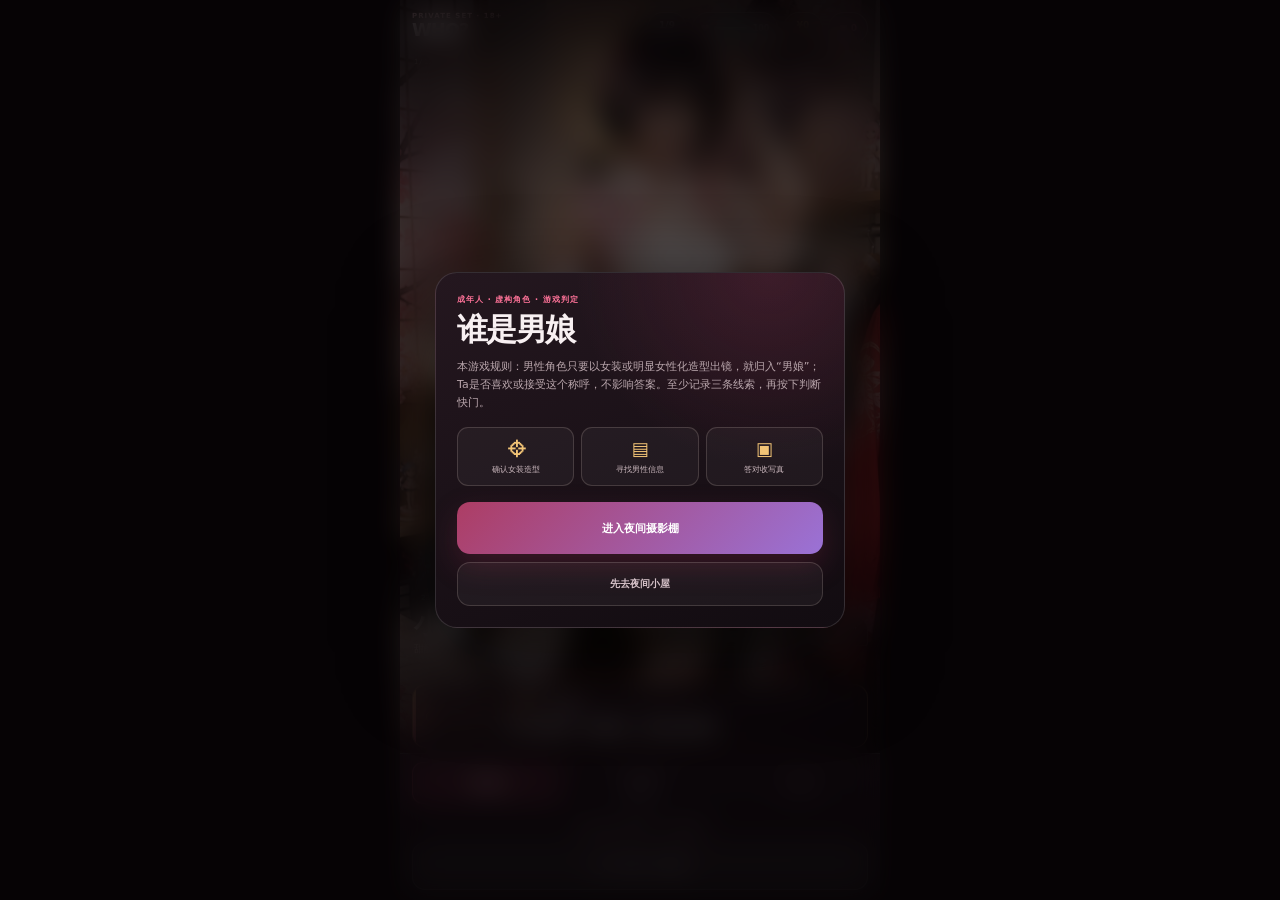
<file: index.html>
<!doctype html>
<html lang="zh-CN">
<head>
  <meta charset="utf-8">
  <meta name="viewport" content="width=device-width,initial-scale=1,viewport-fit=cover,user-scalable=no">
  <meta name="theme-color" content="#120d12">
  <meta name="color-scheme" content="dark">
  <title>谁是男娘</title>
  <!-- OFFLINE_STYLE -->
  <link rel="stylesheet" href="styles.css?v=13">
</head>
<body>
  <main id="app" class="game-shell" aria-label="谁是男娘手机试玩">
    <section class="viewfinder" aria-label="摄影棚取景器">
      <div id="portrait" class="portrait" aria-live="polite"></div>
      <div class="photo-vignette" aria-hidden="true"></div>
      <div class="focus-frame" aria-hidden="true"><i></i><i></i><i></i><i></i></div>
      <div class="exposure-scale" aria-hidden="true">1/125&nbsp;&nbsp;F2.0&nbsp;&nbsp;ISO 400</div>

      <header class="camera-hud">
        <div class="project-mark"><span>PRIVATE SET · 18+</span><b>WHO?</b></div>
        <div class="hud-stats">
          <span id="casePill" class="hud-pill">1/9</span>
          <div id="trustMeter" class="trust-meter" aria-label="信任度 100">
            <span>♥</span><i><em id="trustFill"></em></i><b id="trustValue">100</b>
          </div>
          <span id="coinPill" class="hud-pill coin-pill">¥0</span>
          <button id="albumButton" class="hud-pill album-pill" type="button" aria-label="打开授权写真收藏">▣ 0</button>
        </div>
      </header>

      <div id="hotspotLayer" class="hotspot-layer" aria-label="现场观察点"></div>

      <div class="visitor-caption">
        <span id="visitorAge" class="adult-chip">24+ · ADULT</span>
        <h1 id="visitorName">小澈</h1>
        <p id="visitorRole">甜酷舞见</p>
      </div>

      <div id="speechBubble" class="speech-bubble">今天想拍两种状态。</div>

      <div class="evidence-rail" aria-live="polite">
        <span id="actionCount" class="film-progress">○ ○ ○ ○</span>
        <div class="clue-heading">
          <span class="clue-label">关键信息</span>
          <span id="clueQuality" class="clue-quality">未记录</span>
        </div>
        <span id="latestClue" class="latest-clue">点击人物热点，或到资料、对话里记录线索</span>
        <div id="clueChips" class="clue-chips" aria-label="已记录线索"></div>
      </div>
    </section>

    <section id="controlDeck" class="control-deck" aria-label="摄影调查工具">
      <nav class="tool-tabs" aria-label="调查方式">
        <button class="tab-button active" type="button" data-tab="observe"><span>⌖</span>现场</button>
        <button class="tab-button" type="button" data-tab="records"><span>▤</span>资料</button>
        <button class="tab-button" type="button" data-tab="talk"><span>◌</span>对话</button>
      </nav>

      <div id="drawerBody" class="drawer-body">
        <div class="drawer-handle" aria-hidden="true"></div>
        <div id="drawerBrief" class="drawer-brief">
          <span>本次约拍</span><b id="bookingTitle">复古甜酷 · 双造型</b>
          <p id="bookingCopy"></p>
        </div>
        <div id="observeHint" class="observe-hint">点击取景器中的对焦框，记录现场细节</div>
        <div id="actionList" class="action-list" aria-live="polite"></div>
      </div>

      <button id="decisionTrigger" class="decision-trigger" type="button" disabled>
        <span>◎</span><b>再记录 3 条线索</b>
      </button>

      <div id="decisionPanel" class="decision-panel" aria-hidden="true">
        <div><span>最终判断</span><b>Ta 是男娘吗？</b></div>
        <div class="decision-buttons">
          <button id="decideYes" class="decision-button yes" type="button">肯定是男娘</button>
          <button id="decideNo" class="decision-button no" type="button">一看就不是男娘</button>
        </div>
        <button id="cancelDecision" class="cancel-decision" type="button">继续调查</button>
      </div>
    </section>

    <div id="introOverlay" class="overlay visible" role="dialog" aria-modal="true" aria-labelledby="introTitle">
      <div class="modal intro-modal">
        <span class="modal-kicker">成年人 · 虚构角色 · 游戏判定</span>
        <h2 id="introTitle">谁是男娘</h2>
        <p>本游戏规则：男性角色只要以女装或明显女性化造型出镜，就归入“男娘”；Ta是否喜欢或接受这个称呼，不影响答案。至少记录三条线索，再按下判断快门。</p>
        <div class="rules-grid">
          <div><b>⌖</b><span>确认女装造型</span></div>
          <div><b>▤</b><span>寻找男性信息</span></div>
          <div><b>▣</b><span>答对收写真</span></div>
        </div>
        <button id="startGame" class="primary-button" type="button">进入夜间摄影棚</button>
        <button id="introLounge" class="secondary-button" type="button">先去夜间小屋</button>
      </div>
    </div>

    <div id="resultOverlay" class="overlay" role="dialog" aria-modal="true" aria-labelledby="resultTitle">
      <div class="modal result-modal">
        <div id="resultStamp" class="result-stamp">核验正确</div>
        <h2 id="resultTitle">小澈属于男娘范畴</h2>
        <p id="resultCopy"></p>
        <div id="photoReward" class="photo-reward" aria-live="polite">
          <div class="reward-polaroid">
            <img id="rewardPhoto" alt="本轮解锁的成年虚构角色授权写真">
            <span id="rewardPhotoName">授权收藏</span>
          </div>
          <div><b id="photoRewardTitle">获得一张授权写真</b><p id="photoRewardCopy">仅收录本人允许保存的企划成片。</p></div>
        </div>
        <button id="resultAlbumButton" class="result-album-entry" type="button" aria-label="打开角色相册">
          <span class="result-album-icon" aria-hidden="true">▣</span>
          <span><b>角色相册</b><small id="resultAlbumProgress">已收集 0 / 9 · 点击浏览</small></span>
          <i aria-hidden="true">›</i>
        </button>
        <details class="evidence-details">
          <summary>查看证据链</summary>
          <div id="evidenceReview" class="evidence-review"></div>
        </details>
        <div class="reward-row">
          <div><span>本单报酬</span><b id="caseReward">+¥0</b></div>
          <div><span>专业评价</span><b id="caseGrade">A</b></div>
        </div>
        <button id="nextCase" class="primary-button" type="button">下一位来访者</button>
      </div>
    </div>

    <div id="summaryOverlay" class="overlay" role="dialog" aria-modal="true" aria-labelledby="summaryTitle">
      <div class="modal summary-modal">
        <span class="modal-kicker">收工结算</span>
        <h2 id="summaryTitle">夜间企划，完成。</h2>
        <div class="final-score"><b id="finalScore">0</b><span>专业分</span></div>
        <div class="summary-grid">
          <div><span>判断正确</span><b id="correctCount">0 / 9</b></div>
          <div><span>平均信任</span><b id="averageTrust">0</b></div>
          <div><span>本轮收入</span><b id="finalCoins">+¥0</b></div>
        </div>
        <p id="summaryCopy" class="summary-copy"></p>
        <button id="openLounge" class="primary-button" type="button">去夜间小屋</button>
        <button id="restartGame" class="secondary-button" type="button">再拍一轮</button>
      </div>
    </div>

    <div id="albumOverlay" class="overlay album-overlay" role="dialog" aria-modal="true" aria-labelledby="albumTitle">
      <div class="modal album-modal">
        <section id="albumIndexView" class="album-index-view">
          <button id="closeAlbum" class="album-return-button" type="button">← 返回游戏</button>
          <div class="album-heading">
            <span class="modal-kicker">本机收藏 · 角色图鉴</span>
            <span id="albumCount" class="album-count">0 / 9</span>
          </div>
          <h2 id="albumTitle">角色相册</h2>
          <p>判断正确即可收录角色；点击已解锁照片进入大图浏览。</p>
          <div id="albumGrid" class="album-grid"></div>
        </section>

        <section id="albumDetailView" class="album-detail-view" hidden>
          <div class="album-detail-topbar">
            <button id="backToAlbum" class="album-return-button" type="button">← 返回相册</button>
            <span id="albumDetailCounter">1 / 1</span>
          </div>
          <button id="albumPhotoStage" class="album-photo-stage" type="button" aria-label="切换完整照片与特写">
            <img id="albumDetailPhoto" alt="角色收藏大图" draggable="false">
            <span id="albumZoomHint">轻触查看特写</span>
          </button>
          <div class="album-detail-meta">
            <span id="albumDetailRole">角色资料</span>
            <h2 id="albumDetailName">角色名</h2>
            <p id="albumDetailCaption">已收入角色相册</p>
          </div>
          <div class="album-detail-nav" aria-label="切换收藏角色">
            <button id="albumPrev" type="button">‹ 上一张</button>
            <button id="albumNext" type="button">下一张 ›</button>
          </div>
        </section>
      </div>
    </div>

    <div id="loungeOverlay" class="overlay lounge-overlay" role="dialog" aria-modal="true" aria-labelledby="loungeTitle">
      <div class="modal lounge-modal">
        <section id="loungeIndexView" class="lounge-index-view">
          <div class="lounge-topbar">
            <button id="closeLounge" class="album-return-button" type="button">← 返回结算</button>
            <span id="loungeWallet" class="lounge-wallet">钱包 ¥0</span>
          </div>
          <div class="lounge-heading">
            <span class="modal-kicker">局外养成 · 好感收藏</span>
            <span id="loungeUnlockCount" class="album-count">0 / 9</span>
          </div>
          <h2 id="loungeTitle">夜间小屋</h2>
          <p>把摄影报酬换成礼物，提升已收录角色的好感；五颗心可解锁专属双人合影。</p>
          <div id="loungeGrid" class="lounge-grid"></div>
        </section>

        <section id="loungeRoomView" class="lounge-room-view" hidden>
          <div class="lounge-topbar">
            <button id="backToLounge" class="album-return-button" type="button">← 返回小屋</button>
            <span id="roomWallet" class="lounge-wallet">钱包 ¥0</span>
          </div>
          <div class="room-hero">
            <img id="roomPhoto" alt="成年虚构角色写真" draggable="false">
            <div class="room-hero-copy">
              <span id="roomRole">角色资料</span>
              <h2 id="roomName">角色名</h2>
              <b id="roomHearts" aria-label="好感一颗心">♥♡♡♡♡</b>
            </div>
          </div>
          <div class="affinity-track" aria-label="好感进度"><i><em id="affinityFill"></em></i><span id="affinityValue">0 / 20</span></div>
          <p id="roomLine" class="room-line">“拍摄结束后，坐一会儿吧。”</p>
          <button id="chatWithCharacter" class="room-chat-button" type="button">聊聊天</button>
          <div class="room-section-heading"><b>挑一份礼物</b><span>好感将保存在本机</span></div>
          <div id="giftGrid" class="gift-grid"></div>
          <div id="duetCard" class="duet-card locked">
            <div class="duet-photo">
              <img id="duetCharacterPhoto" alt="角色合影半身像" draggable="false">
              <span class="player-silhouette" aria-label="玩家剪影"><i></i><b>YOU</b></span>
              <strong>♡</strong>
            </div>
            <div><b id="duetTitle">双人合影尚未解锁</b><p id="duetCopy">达到五颗心后，解锁 Ta 与玩家的专属合影。</p></div>
          </div>
        </section>
      </div>
    </div>

    <div id="successFx" class="success-fx" aria-hidden="true">
      <div class="success-halo"></div>
      <div class="success-ring">♡</div>
      <span class="success-particle s1">✦</span>
      <span class="success-particle s2">♡</span>
      <span class="success-particle s3">✦</span>
      <span class="success-particle s4">❀</span>
      <span class="success-particle s5">♡</span>
      <span class="success-particle s6">✦</span>
      <b class="success-shot">♡ NICE SHOT ♡</b>
    </div>

    <div id="slapMark" class="slap-mark" aria-hidden="true">
      <svg class="handprint" viewBox="0 0 620 720" role="presentation"><g fill="currentColor">
        <ellipse cx="324" cy="474" rx="150" ry="177" transform="rotate(-10 324 474)"/>
        <rect x="150" y="185" width="72" height="300" rx="36" transform="rotate(-28 186 335)"/>
        <rect x="231" y="77" width="74" height="334" rx="37" transform="rotate(-13 268 244)"/>
        <rect x="324" y="42" width="78" height="354" rx="39" transform="rotate(2 363 219)"/>
        <rect x="415" y="82" width="74" height="326" rx="37" transform="rotate(15 452 245)"/>
        <rect x="492" y="171" width="70" height="278" rx="35" transform="rotate(30 527 310)"/>
        <rect x="272" y="575" width="150" height="144" rx="56" transform="rotate(-9 347 647)"/>
      </g></svg>
      <b class="slap-sfx">啪！</b>
    </div>

    <div id="toast" class="toast" role="status" aria-live="polite"></div>
  </main>
  <!-- OFFLINE_SCRIPT -->
  <script src="game.js?v=22" defer></script>
</body>
</html>
</file>
<file: styles.css>
:root {
  color-scheme: dark;
  --ink: #f8f0f2;
  --muted: #baa9ae;
  --glass: rgba(20, 13, 19, 0.82);
  --glass-strong: rgba(16, 10, 15, 0.94);
  --line: rgba(255, 234, 224, 0.16);
  --rose: #ff7399;
  --wine: #9e3659;
  --gold: #f2c476;
  --mint: #68d1ad;
  --coral: #ff6f82;
  --shadow: 0 18px 52px rgba(0, 0, 0, 0.42);
  font-family: "PingFang SC", "Microsoft YaHei", "Noto Sans CJK SC", system-ui, sans-serif;
}

* { box-sizing: border-box; }

html,
body {
  width: 100%;
  height: 100%;
  margin: 0;
  overflow: hidden;
  background: #090608;
  color: var(--ink);
}

body { display: flex; justify-content: center; }

button {
  min-height: 44px;
  border: 0;
  color: inherit;
  font: inherit;
  touch-action: manipulation;
  -webkit-tap-highlight-color: transparent;
}

button:focus-visible { outline: 2px solid var(--gold); outline-offset: 2px; }

.game-shell {
  position: relative;
  width: min(100%, 480px);
  height: 100dvh;
  overflow: hidden;
  background: #100b0f;
  isolation: isolate;
}

.viewfinder,
.portrait,
.portrait img,
.photo-vignette,
.hotspot-layer {
  position: absolute;
  inset: 0;
}

.viewfinder { overflow: hidden; background: #151015; }

.portrait img {
  width: 100%;
  height: 100%;
  object-fit: cover;
  object-position: center 36%;
  filter: saturate(0.94) contrast(1.03);
  opacity: 0;
  pointer-events: none;
  transition: opacity .24s ease;
}

.portrait img.active {
  z-index: 1;
  opacity: 1;
  animation: portraitBreath 6s ease-in-out infinite;
}

@keyframes portraitBreath {
  0%, 100% { transform: scale(1.005); }
  50% { transform: scale(1.018); }
}

.photo-vignette {
  z-index: 2;
  pointer-events: none;
  background:
    linear-gradient(180deg, rgba(5,2,5,0.72) 0%, transparent 20%, transparent 58%, rgba(7,3,6,0.88) 88%),
    radial-gradient(ellipse at center, transparent 40%, rgba(3,1,3,0.48) 100%);
}

.camera-hud {
  position: absolute;
  top: 0;
  right: 0;
  left: 0;
  z-index: 8;
  display: flex;
  align-items: flex-start;
  justify-content: space-between;
  gap: 8px;
  padding: max(12px, env(safe-area-inset-top)) 12px 10px;
}

.project-mark { display: grid; gap: 1px; text-shadow: 0 2px 9px #000; }
.project-mark span { color: #f5c3ce; font-size: 7px; font-weight: 800; letter-spacing: .15em; }
.project-mark b { font-size: 18px; line-height: 1; letter-spacing: -.06em; }

.hud-stats { display: flex; align-items: center; gap: 5px; }
.hud-pill,
.trust-meter {
  min-width: 40px;
  min-height: 32px;
  padding: 7px 8px;
  border: 1px solid var(--line);
  border-radius: 999px;
  background: rgba(20, 13, 19, .62);
  color: #f9eef1;
  box-shadow: 0 5px 20px rgba(0,0,0,.24);
  backdrop-filter: blur(12px);
  font-size: 9px;
  font-weight: 850;
  text-align: center;
}

.coin-pill { color: var(--gold); }
.album-pill { color: #ff9bb7; cursor: pointer; }

.trust-meter {
  display: grid;
  min-width: 86px;
  grid-template-columns: auto 34px auto;
  align-items: center;
  gap: 4px;
  padding-inline: 7px;
}

.trust-meter > span { color: var(--rose); font-size: 10px; }
.trust-meter > i { height: 3px; overflow: hidden; border-radius: 999px; background: rgba(255,255,255,.18); }
.trust-meter em { display: block; width: 100%; height: 100%; border-radius: inherit; background: var(--mint); transition: width .22s ease; }
.trust-meter b { font-size: 8px; }

.focus-frame { position: absolute; z-index: 4; inset: 16% 8% 27%; pointer-events: none; opacity: .58; }
.focus-frame i { position: absolute; width: 23px; height: 23px; border-color: rgba(255,255,255,.68); }
.focus-frame i:nth-child(1) { top: 0; left: 0; border-top: 1px solid; border-left: 1px solid; }
.focus-frame i:nth-child(2) { top: 0; right: 0; border-top: 1px solid; border-right: 1px solid; }
.focus-frame i:nth-child(3) { bottom: 0; left: 0; border-bottom: 1px solid; border-left: 1px solid; }
.focus-frame i:nth-child(4) { right: 0; bottom: 0; border-right: 1px solid; border-bottom: 1px solid; }

.exposure-scale {
  position: absolute;
  top: max(58px, calc(env(safe-area-inset-top) + 50px));
  left: 14px;
  z-index: 7;
  color: rgba(255,255,255,.66);
  font-family: ui-monospace, SFMono-Regular, Menlo, monospace;
  font-size: 7px;
  letter-spacing: .09em;
  text-shadow: 0 1px 5px #000;
}

.hotspot-layer { z-index: 7; pointer-events: none; }
.focus-hotspot {
  position: absolute;
  width: 52px;
  min-height: 52px;
  padding: 0;
  pointer-events: auto;
  background: transparent;
  color: #fff;
  cursor: pointer;
  transform: translate(-50%, -50%);
}

.focus-hotspot::before,
.focus-hotspot::after {
  content: "";
  position: absolute;
  inset: 7px;
  border: 1px solid rgba(255,255,255,.88);
  border-radius: 4px;
  box-shadow: 0 0 0 1px rgba(10,5,8,.24), 0 0 18px rgba(255,107,146,.3);
  animation: focusPulse 1.8s ease-in-out infinite;
}
.focus-hotspot::after { inset: 20px; border-radius: 50%; background: rgba(255,255,255,.74); }
.focus-hotspot span {
  position: absolute;
  top: 48px;
  left: 50%;
  padding: 3px 7px;
  white-space: nowrap;
  border-radius: 999px;
  background: rgba(13,7,11,.74);
  font-size: 8px;
  font-weight: 800;
  text-shadow: 0 1px 5px #000;
  transform: translateX(-50%);
}
.focus-hotspot.used { opacity: .28; pointer-events: none; }
.focus-hotspot.used::after { background: var(--mint); }

@keyframes focusPulse { 0%,100% { transform: scale(.9); opacity: .64; } 50% { transform: scale(1); opacity: 1; } }

.visitor-caption {
  position: absolute;
  left: 14px;
  bottom: 244px;
  z-index: 8;
  display: grid;
  max-width: 48%;
  gap: 1px;
  text-shadow: 0 2px 12px #000;
  transition: bottom .24s ease;
}
.adult-chip { width: max-content; padding: 3px 7px; border-radius: 999px; background: rgba(18,11,16,.6); color: #a9efd6; font-size: 7px; font-weight: 850; }
.visitor-caption h1 { margin: 4px 0 0; font-size: 28px; line-height: 1; letter-spacing: -.08em; }
.visitor-caption p { margin: 3px 0 0; color: #e5d4d9; font-size: 10px; }

.speech-bubble {
  position: absolute;
  right: 12px;
  bottom: 254px;
  z-index: 8;
  max-width: 48%;
  padding: 7px 10px;
  overflow: hidden;
  border: 1px solid var(--line);
  border-radius: 12px 12px 3px 12px;
  background: rgba(18,11,16,.66);
  color: #f7e8ec;
  font-size: 9px;
  line-height: 1.4;
  text-overflow: ellipsis;
  white-space: nowrap;
  backdrop-filter: blur(10px);
  transition: bottom .24s ease;
}

.evidence-rail {
  position: absolute;
  right: 12px;
  bottom: 152px;
  left: 12px;
  z-index: 9;
  display: grid;
  min-height: 64px;
  grid-template-columns: auto minmax(0, 1fr);
  grid-template-rows: auto auto;
  align-items: center;
  column-gap: 12px;
  row-gap: 3px;
  padding: 9px 12px 10px;
  overflow: hidden;
  border: 1px solid rgba(242,196,118,.48);
  border-radius: 14px;
  background: linear-gradient(135deg, rgba(43,27,34,.96), rgba(17,11,17,.95));
  box-shadow: 0 8px 28px rgba(0,0,0,.44), inset 0 1px 0 rgba(255,255,255,.08);
  backdrop-filter: blur(12px);
  transition: bottom .24s ease;
}
.evidence-rail::before { content: ""; position: absolute; top: 0; bottom: 0; left: 0; width: 3px; background: linear-gradient(180deg, var(--gold), var(--rose)); }
.film-progress { grid-row: 1 / 3; color: var(--gold); font-size: 13px; font-weight: 900; letter-spacing: .12em; text-shadow: 0 0 14px rgba(242,196,118,.34); }
.clue-heading { display: flex; min-width: 0; align-items: center; gap: 7px; }
.clue-label { color: var(--gold); font-size: 8px; font-weight: 950; letter-spacing: .1em; }
.clue-quality { padding: 3px 7px; border-radius: 999px; background: rgba(255,255,255,.1); color: #e5d7db; font-size: 7px; font-weight: 850; }
.clue-quality[data-quality="strong"] { background: rgba(104,209,173,.16); color: #8cedc9; }
.clue-quality[data-quality="weak"] { background: rgba(242,196,118,.15); color: #ffd894; }
.clue-quality[data-quality="boundary"] { background: rgba(255,111,130,.17); color: #ff9bab; }
.latest-clue { display: -webkit-box; overflow: hidden; color: #fff8fa; font-size: 10.5px; font-weight: 750; line-height: 1.35; text-shadow: 0 1px 8px rgba(0,0,0,.58); -webkit-box-orient: vertical; -webkit-line-clamp: 3; }
.latest-clue.fresh { animation: clueReveal .5s ease-out; }
.clue-chips { display: none; }

@keyframes clueReveal { 0% { color: var(--gold); transform: translateX(5px); opacity: .35; } 100% { color: #fff8fa; transform: translateX(0); opacity: 1; } }

.control-deck {
  position: absolute;
  right: 0;
  bottom: 0;
  left: 0;
  z-index: 20;
  padding: 8px 12px max(10px, env(safe-area-inset-bottom));
  border-top: 1px solid rgba(255,255,255,.12);
  background: linear-gradient(180deg, rgba(26,16,24,.9), rgba(12,8,11,.98));
  box-shadow: 0 -18px 44px rgba(0,0,0,.35);
  backdrop-filter: blur(18px);
  transition: padding .22s ease;
}

.tool-tabs { display: grid; grid-template-columns: repeat(3, 1fr); gap: 6px; }
.tab-button {
  min-height: 42px;
  border: 1px solid transparent;
  border-radius: 11px;
  background: transparent;
  color: #a9959c;
  font-size: 9px;
  font-weight: 800;
}
.tab-button span { display: inline-block; margin-right: 4px; font-size: 13px; vertical-align: -1px; }
.tab-button.active { border-color: rgba(255,115,153,.36); background: rgba(158,54,89,.22); color: #ffd5df; }

.drawer-body { max-height: 34px; overflow: hidden; transition: max-height .24s ease; }
.drawer-handle { width: 32px; height: 3px; margin: 5px auto 6px; border-radius: 99px; background: rgba(255,255,255,.2); }
.drawer-brief,
.action-list { display: none; }
.observe-hint { padding: 4px 0 2px; color: #ad999f; font-size: 8px; text-align: center; }

.control-deck.expanded .drawer-body { max-height: min(31dvh, 250px); overflow-y: auto; }
.control-deck.expanded .drawer-brief,
.control-deck.expanded .action-list { display: grid; }
.control-deck.expanded .observe-hint { display: none; }
.drawer-brief { grid-template-columns: auto 1fr; gap: 4px 8px; padding: 7px 4px 8px; border-bottom: 1px solid var(--line); }
.drawer-brief span { color: var(--rose); font-size: 7px; font-weight: 900; }
.drawer-brief b { font-size: 10px; }
.drawer-brief p { display: none; }

.action-list { gap: 6px; padding: 8px 0 4px; }
.action-button {
  position: relative;
  display: grid;
  min-height: 48px;
  grid-template-columns: 1fr auto;
  align-items: center;
  gap: 8px;
  padding: 8px 11px;
  border: 1px solid var(--line);
  border-radius: 11px;
  background: rgba(255,255,255,.055);
  color: #f7edf0;
  font-size: 10px;
  font-weight: 800;
  text-align: left;
}
.action-button span { color: #a9959c; font-size: 8px; font-weight: 500; text-align: right; }
.action-button.used { border-color: rgba(104,209,173,.32); color: #7ee0bd; opacity: .48; }
.action-button.used::after { content: "✓"; position: absolute; top: 4px; right: 5px; color: var(--mint); font-size: 8px; }
.action-button:disabled { cursor: default; }

.decision-trigger {
  display: flex;
  width: 100%;
  min-height: 48px;
  align-items: center;
  justify-content: center;
  gap: 8px;
  margin-top: 7px;
  border: 1px solid rgba(255,255,255,.11);
  border-radius: 13px;
  background: rgba(255,255,255,.055);
  color: #806f75;
}
.decision-trigger span { font-size: 17px; }
.decision-trigger b { font-size: 10px; }
.decision-trigger.ready { border-color: rgba(242,196,118,.5); background: linear-gradient(135deg, #9f3659, #a377d9); color: white; box-shadow: 0 8px 25px rgba(158,54,89,.34); }

.decision-panel {
  position: absolute;
  right: 0;
  bottom: 0;
  left: 0;
  z-index: 5;
  display: none;
  padding: 14px 12px max(11px, env(safe-area-inset-bottom));
  background: var(--glass-strong);
  box-shadow: 0 -18px 44px rgba(0,0,0,.46);
}
.decision-panel.visible { display: block; }
.decision-panel > div:first-child { display: flex; align-items: center; justify-content: space-between; gap: 8px; margin-bottom: 9px; }
.decision-panel > div:first-child span { color: var(--gold); font-size: 8px; }
.decision-panel > div:first-child b { font-size: 11px; }
.decision-buttons { display: grid; grid-template-columns: 1fr 1fr; gap: 8px; }
.decision-button { min-height: 52px; border-radius: 12px; font-size: 11px; font-weight: 900; }
.decision-button.yes { background: #2a5d51; color: #a7f0d5; }
.decision-button.no { background: #672f40; color: #ffc1ce; }
.cancel-decision { width: 100%; min-height: 34px; margin-top: 5px; background: transparent; color: #9c888f; font-size: 8px; }

.game-shell.drawer-open .visitor-caption { bottom: min(52dvh, 420px); }
.game-shell.drawer-open .speech-bubble { bottom: min(52dvh, 430px); }
.game-shell.drawer-open .evidence-rail { bottom: min(39dvh, 325px); }

.overlay {
  position: fixed;
  z-index: 50;
  display: none;
  align-items: center;
  justify-content: center;
  padding: 16px;
  inset: 0;
  background: rgba(6,3,5,.68);
  backdrop-filter: blur(14px);
}
.overlay.visible { display: flex; }

.modal {
  width: min(100%, 410px);
  max-height: calc(100dvh - 32px);
  padding: 21px;
  overflow-y: auto;
  border: 1px solid rgba(255,255,255,.13);
  border-radius: 22px;
  background:
    radial-gradient(circle at 82% 0, rgba(158,54,89,.23), transparent 40%),
    linear-gradient(160deg, #24171f, #120c11);
  box-shadow: 0 30px 90px rgba(0,0,0,.62);
}
.modal h2,
.modal p { margin: 0; }
.modal h2 { margin-top: 7px; font-size: clamp(24px, 7vw, 31px); line-height: 1.12; letter-spacing: -.05em; }
.modal > p { margin-top: 11px; color: #baa7ad; font-size: 11px; line-height: 1.65; }
.modal-kicker { display: block; color: var(--rose); font-size: 8px; font-weight: 900; letter-spacing: .12em; }

.rules-grid { display: grid; grid-template-columns: repeat(3, 1fr); gap: 7px; margin-top: 15px; }
.rules-grid div { display: grid; place-items: center; gap: 5px; padding: 10px 5px; border: 1px solid var(--line); border-radius: 11px; background: rgba(255,255,255,.04); }
.rules-grid b { color: var(--gold); font-size: 18px; }
.rules-grid span { color: #cbb8be; font-size: 8px; }

.primary-button { width: 100%; min-height: 52px; margin-top: 16px; border-radius: 13px; background: linear-gradient(135deg, #ad3d64, #9a72d6); color: white; box-shadow: 0 12px 29px rgba(133,41,73,.3); font-size: 11px; font-weight: 900; }
.secondary-button { width: 100%; min-height: 44px; margin-top: 8px; border: 1px solid var(--line); border-radius: 13px; background: rgba(255,255,255,.045); color: #d6c2c9; font-size: 10px; font-weight: 850; }
.result-stamp { display: inline-flex; padding: 4px 8px; border: 1px solid rgba(104,209,173,.45); border-radius: 7px; color: #7de0bd; font-size: 8px; font-weight: 900; letter-spacing: .08em; transform: rotate(-2deg); }
.result-stamp.wrong { border-color: rgba(255,111,130,.5); color: #ff8ca0; }

#resultOverlay.result-correct { background: radial-gradient(circle at 50% 28%, rgba(255,98,157,.22), transparent 43%), rgba(6,3,5,.68); }
#resultOverlay.result-correct .result-modal { border-color: rgba(255,164,201,.32); box-shadow: 0 28px 90px rgba(157,46,100,.34), 0 0 54px rgba(190,121,255,.14); }
#resultOverlay.result-correct .photo-reward { border-color: rgba(255,145,187,.42); background: linear-gradient(135deg, rgba(255,112,163,.1), rgba(169,116,226,.1)); box-shadow: inset 0 0 28px rgba(255,121,176,.08); }
#resultOverlay.result-correct .reward-polaroid { animation: polaroidReveal .9s cubic-bezier(.16,.84,.28,1.1); }
#resultOverlay.result-wrong .result-modal { border-color: rgba(255,86,110,.28); box-shadow: 0 28px 90px rgba(90,8,27,.46); }

@keyframes polaroidReveal { 0% { opacity: 0; transform: rotate(-8deg) scale(.74) translateY(18px); } 58% { opacity: 1; transform: rotate(1deg) scale(1.04) translateY(-2px); } 100% { transform: rotate(-2deg) scale(1) translateY(0); } }

.photo-reward { display: grid; grid-template-columns: 100px 1fr; align-items: center; gap: 12px; margin-top: 13px; padding: 10px; border: 1px solid rgba(255,115,153,.23); border-radius: 14px; background: rgba(255,255,255,.045); }
.photo-reward.hidden { display: none; }
.reward-polaroid { padding: 5px 5px 7px; border-radius: 8px; background: #f8f1ed; box-shadow: 0 10px 25px rgba(0,0,0,.32); transform: rotate(-2deg); }
.reward-polaroid img { display: block; width: 100%; aspect-ratio: 3/4; border-radius: 4px; object-fit: cover; object-position: center 25%; }
.reward-polaroid span { display: block; padding-top: 5px; color: #7d364d; font-size: 7px; font-weight: 900; text-align: center; }
.photo-reward > div:last-child b { color: #ffabc0; font-size: 11px; }
.photo-reward > div:last-child p { margin: 5px 0 0; color: #aa969d; font-size: 8px; line-height: 1.5; }

.result-album-entry { display: grid; width: 100%; grid-template-columns: 38px 1fr auto; align-items: center; gap: 10px; margin-top: 12px; padding: 9px 12px; border: 1px solid rgba(255,145,187,.36); border-radius: 13px; background: linear-gradient(100deg, rgba(164,52,94,.2), rgba(142,94,200,.13)); color: #fff; text-align: left; box-shadow: inset 0 0 22px rgba(255,121,176,.05); cursor: pointer; }
.result-album-entry:active { transform: scale(.985); }
.result-album-icon { display: grid; width: 36px; aspect-ratio: 1; place-items: center; border: 1px solid rgba(255,196,217,.36); border-radius: 10px; background: rgba(255,255,255,.06); color: #ffabc8; font-size: 18px; }
.result-album-entry > span:nth-child(2) { display: grid; gap: 2px; }
.result-album-entry b { font-size: 11px; }
.result-album-entry small { color: #bda8b0; font-size: 8px; }
.result-album-entry i { color: var(--rose); font-size: 24px; font-style: normal; }

.evidence-details { margin-top: 12px; border: 1px solid var(--line); border-radius: 11px; background: rgba(255,255,255,.03); }
.evidence-details summary { padding: 10px 11px; color: var(--gold); cursor: pointer; font-size: 9px; font-weight: 800; }
.evidence-review { display: grid; gap: 6px; padding: 0 9px 9px; }
.evidence-row { display: grid; grid-template-columns: 55px 1fr; gap: 8px; padding: 8px; border-radius: 8px; background: rgba(255,255,255,.045); color: #bba8ae; font-size: 8px; line-height: 1.45; }
.evidence-row b { color: var(--gold); }

.reward-row { display: grid; grid-template-columns: 1fr 1fr; gap: 7px; margin-top: 12px; }
.reward-row div,
.summary-grid div { padding: 10px; border: 1px solid var(--line); border-radius: 11px; background: rgba(255,255,255,.04); text-align: center; }
.reward-row span,
.summary-grid span { display: block; color: #9f8d93; font-size: 7px; }
.reward-row b,
.summary-grid b { display: block; margin-top: 4px; color: var(--gold); font-size: 15px; }
.final-score { display: flex; align-items: baseline; justify-content: center; gap: 7px; margin: 15px 0 11px; }
.final-score b { color: var(--gold); font-size: 48px; line-height: 1; }
.final-score span { color: #9f8d93; font-size: 9px; }
.summary-grid { display: grid; grid-template-columns: repeat(3,1fr); gap: 6px; }
.summary-grid b { font-size: 12px; }
.summary-copy { margin-top: 12px !important; text-align: center; }

.album-overlay { z-index: 60; }
.album-modal { position: relative; width: min(100%,430px); }
.album-return-button { display: inline-flex; min-height: 38px; align-items: center; padding: 0 11px; border: 1px solid var(--line); border-radius: 999px; background: rgba(255,255,255,.055); color: #f6d9e2; font-size: 9px; font-weight: 850; cursor: pointer; }
.album-heading { display: flex; align-items: center; justify-content: space-between; gap: 10px; margin-top: 14px; }
.album-count { padding: 4px 8px; border-radius: 999px; background: rgba(255,115,153,.11); color: #ffabc4; font-size: 8px; font-weight: 900; }
.album-grid { display: grid; grid-template-columns: repeat(3,minmax(0,1fr)); gap: 8px; margin-top: 14px; }
.album-card { position: relative; overflow: hidden; width: 100%; padding: 5px 5px 8px; border: 1px solid var(--line); border-radius: 11px; background: #21151d; color: var(--ink); cursor: pointer; }
.album-card:not(.locked):active { transform: scale(.975); }
.album-card:disabled { opacity: 1; cursor: default; }
.album-card img { display: block; width: 100%; aspect-ratio: 3/4; border-radius: 7px; object-fit: cover; object-position: center 24%; }
.album-card.locked img { filter: blur(14px) grayscale(.7); transform: scale(1.08); }
.album-card.locked::after { content: "待显影"; position: absolute; top: 42%; left: 50%; padding: 4px 8px; border-radius: 99px; background: rgba(7,3,6,.76); color: white; font-size: 8px; font-weight: 900; transform: translate(-50%,-50%); }
.album-card b,
.album-card span { display: block; text-align: center; }
.album-card b { margin-top: 6px; font-size: 9px; }
.album-card span { margin-top: 2px; color: #9f8d93; font-size: 7px; }

.album-detail-view { display: grid; gap: 12px; }
.album-detail-view[hidden],
.album-index-view[hidden] { display: none; }
.album-detail-topbar { display: flex; align-items: center; justify-content: space-between; gap: 10px; }
.album-detail-topbar > span { color: #c9aeb7; font-size: 9px; font-weight: 800; }
.album-photo-stage { position: relative; display: block; overflow: hidden; width: 100%; height: clamp(320px, 53dvh, 560px); min-height: 0; padding: 0; border: 1px solid rgba(255,171,201,.26); border-radius: 16px; background: #090608; cursor: zoom-in; }
.album-photo-stage img { display: block; width: 100%; height: 100%; object-fit: contain; object-position: center; transition: transform .3s ease, object-fit .3s ease; }
.album-photo-stage.zoomed { cursor: zoom-out; }
.album-photo-stage.zoomed img { object-fit: cover; transform: scale(1.22); }
.album-photo-stage > span { position: absolute; right: 10px; bottom: 10px; padding: 5px 8px; border-radius: 999px; background: rgba(8,4,7,.72); color: #ffe5ed; font-size: 7px; font-weight: 800; backdrop-filter: blur(8px); }
.album-detail-meta { text-align: center; }
.album-detail-meta > span { color: var(--rose); font-size: 8px; font-weight: 850; letter-spacing: .08em; }
.album-detail-meta h2 { margin-top: 3px; }
.album-detail-meta p { margin-top: 5px; color: #aa969d; font-size: 9px; }
.album-detail-nav { display: grid; grid-template-columns: 1fr 1fr; gap: 8px; }
.album-detail-nav button { border: 1px solid var(--line); border-radius: 12px; background: rgba(255,255,255,.06); color: #f8e9ee; font-size: 9px; font-weight: 850; cursor: pointer; }
.album-detail-nav button:disabled { opacity: .35; cursor: default; }

.lounge-overlay { z-index: 64; background: radial-gradient(circle at 50% 20%, rgba(154,55,103,.2), transparent 42%), rgba(6,3,5,.78); }
.lounge-modal { width: min(100%,440px); background: radial-gradient(circle at 90% 4%, rgba(159,98,215,.2), transparent 38%), linear-gradient(160deg,#29151f,#120b10 72%); }
.lounge-index-view[hidden],
.lounge-room-view[hidden] { display: none; }
.lounge-topbar { display: flex; align-items: center; justify-content: space-between; gap: 10px; }
.lounge-wallet { padding: 7px 10px; border: 1px solid rgba(242,196,118,.25); border-radius: 999px; background: rgba(242,196,118,.08); color: var(--gold); font-size: 9px; font-weight: 900; }
.lounge-heading { display: flex; align-items: center; justify-content: space-between; gap: 10px; margin-top: 14px; }
.lounge-index-view > h2 { margin-top: 6px; }
.lounge-index-view > p { margin-top: 8px; color: #b9a3ab; font-size: 10px; line-height: 1.55; }
.lounge-grid { display: grid; grid-template-columns: repeat(3,minmax(0,1fr)); gap: 8px; margin-top: 14px; }
.lounge-card { overflow: hidden; padding: 0 0 8px; border: 1px solid rgba(255,176,206,.16); border-radius: 13px; background: #21131a; color: #fff; cursor: pointer; }
.lounge-card:not(.locked):active { transform: scale(.97); }
.lounge-card:disabled { opacity: 1; cursor: default; }
.lounge-card img { display: block; width: 100%; aspect-ratio: 1; object-fit: cover; object-position: center 25%; }
.lounge-card.locked img { filter: blur(10px) grayscale(.8) brightness(.46); transform: scale(1.08); }
.lounge-card > span { display: grid; gap: 3px; padding-top: 7px; text-align: center; }
.lounge-card b { font-size: 9px; }
.lounge-card i { color: #ff8db4; font-size: 8px; font-style: normal; letter-spacing: .02em; }
.lounge-card.locked i { color: #796871; }

.lounge-room-view { display: grid; gap: 11px; }
.room-hero { position: relative; overflow: hidden; height: min(34dvh,300px); min-height: 225px; margin-top: 3px; border: 1px solid rgba(255,170,202,.23); border-radius: 17px; background: #0b070a; }
.room-hero::after { content: ""; position: absolute; inset: 38% 0 0; background: linear-gradient(transparent,rgba(15,7,12,.92)); pointer-events: none; }
.room-hero > img { display: block; width: 100%; height: 100%; object-fit: cover; object-position: center 28%; }
.room-hero-copy { position: absolute; z-index: 1; right: 15px; bottom: 13px; left: 15px; }
.room-hero-copy span { color: #f4bdd0; font-size: 8px; font-weight: 850; letter-spacing: .07em; }
.room-hero-copy h2 { margin-top: 2px; font-size: 27px; }
.room-hero-copy b { display: block; margin-top: 3px; color: #ff8db5; font-family: Georgia,serif; font-size: 17px; letter-spacing: .08em; text-shadow: 0 0 15px rgba(255,100,158,.45); }
.affinity-track { display: grid; grid-template-columns: 1fr auto; align-items: center; gap: 10px; }
.affinity-track > i { overflow: hidden; height: 7px; border-radius: 99px; background: rgba(255,255,255,.08); }
.affinity-track em { display: block; width: 0; height: 100%; border-radius: inherit; background: linear-gradient(90deg,#ff6c9e,#c47bea); box-shadow: 0 0 10px rgba(255,104,163,.5); transition: width .35s ease; }
.affinity-track span { color: #d9b5c1; font-size: 8px; font-weight: 850; }
.room-line { min-height: 42px; padding: 10px 12px; border: 1px solid rgba(255,255,255,.1); border-radius: 12px; background: rgba(255,255,255,.04); color: #ead6dd; font-size: 10px; line-height: 1.55; }
.room-line.fresh { animation: roomLinePop .38s ease-out; }
@keyframes roomLinePop { 0% { opacity:.25; transform:translateY(5px); } 100% { opacity:1; transform:none; } }
.room-chat-button { min-height: 40px; border: 1px solid rgba(255,145,185,.26); border-radius: 11px; background: rgba(159,54,89,.14); color: #ffd1e0; font-size: 9px; font-weight: 850; }
.room-section-heading { display: flex; align-items: baseline; justify-content: space-between; gap: 10px; margin-top: 2px; }
.room-section-heading b { color: #ffe3ec; font-size: 11px; }
.room-section-heading span { color: #8f7a83; font-size: 7px; }
.gift-grid { display: grid; gap: 7px; }
.gift-card { display: grid; grid-template-columns: 35px 1fr auto; align-items: center; gap: 9px; min-height: 52px; padding: 7px 9px; border: 1px solid var(--line); border-radius: 12px; background: rgba(255,255,255,.045); text-align: left; cursor: pointer; }
.gift-card:active { transform: scale(.985); }
.gift-card:disabled { opacity: .4; cursor: default; }
.gift-card > i { display: grid; width: 34px; aspect-ratio: 1; place-items: center; border-radius: 10px; background: linear-gradient(135deg,rgba(255,114,159,.22),rgba(169,115,220,.18)); color: #ffc0d4; font-size: 18px; font-style: normal; }
.gift-card > span { display: grid; gap: 2px; }
.gift-card b { color: #f8e9ee; font-size: 9px; }
.gift-card small { color: #948189; font-size: 7px; }
.gift-card strong { display: grid; gap: 2px; color: var(--gold); font-size: 9px; text-align: right; }
.gift-card em { color: #ff8fb5; font-size: 7px; font-style: normal; }
.duet-card { display: grid; grid-template-columns: 116px 1fr; align-items: center; gap: 12px; margin-top: 2px; padding: 9px; border: 1px solid rgba(255,151,192,.27); border-radius: 15px; background: linear-gradient(135deg,rgba(159,54,89,.13),rgba(155,105,211,.1)); }
.duet-photo { position: relative; overflow: hidden; height: 142px; border: 5px solid #f4ece8; border-bottom-width: 22px; border-radius: 7px; background: #301926; box-shadow: 0 9px 20px rgba(0,0,0,.3); transform: rotate(-1.5deg); }
.duet-photo > img { position: absolute; width: 72%; height: 100%; right: 0; object-fit: cover; object-position: center 24%; }
.player-silhouette { position: absolute; z-index: 2; width: 57%; height: 88%; bottom: 0; left: -3%; filter: drop-shadow(0 0 10px rgba(255,142,187,.35)); }
.player-silhouette::before { content: ""; position: absolute; width: 70%; height: 63%; bottom: 0; left: 13%; border-radius: 48% 48% 10% 10%; background: linear-gradient(160deg,#7e4561,#3a2131); }
.player-silhouette i { position: absolute; z-index: 1; width: 45%; aspect-ratio: 1; top: 2%; left: 25%; border-radius: 50%; background: linear-gradient(160deg,#9a607a,#492c3b); }
.player-silhouette b { position: absolute; z-index: 2; bottom: 7px; left: 13px; color: rgba(255,255,255,.72); font-size: 7px; letter-spacing: .14em; }
.duet-photo > strong { position: absolute; z-index: 3; top: 8px; left: 47%; color: #ffe0ec; font-family: Georgia,serif; font-size: 23px; text-shadow: 0 0 12px #ff5f9a; }
.duet-card > div:last-child b { color: #ffb6cf; font-size: 10px; }
.duet-card > div:last-child p { margin: 6px 0 0; color: #a89199; font-size: 8px; line-height: 1.55; }
.duet-card.locked .duet-photo { filter: grayscale(.8) brightness(.42) blur(1px); }
.duet-card.locked .duet-photo::after { content: "五心解锁"; position: absolute; z-index: 4; top: 50%; left: 50%; padding: 5px 8px; border-radius: 99px; background: rgba(8,4,7,.82); color: #fff; font-size: 7px; font-weight: 900; white-space: nowrap; transform: translate(-50%,-50%); }

.success-fx { position: fixed; z-index: 66; overflow: hidden; inset: 0; opacity: 0; pointer-events: none; transition: opacity .3s ease; }
.success-fx.visible { opacity: 1; }
.success-halo { position: absolute; width: min(88vmin,600px); aspect-ratio: 1; top: 46%; left: 50%; border-radius: 50%; background: radial-gradient(circle, rgba(255,212,231,.48) 0, rgba(255,102,164,.2) 28%, rgba(160,105,232,.12) 48%, transparent 70%); filter: blur(12px); transform: translate(-50%,-50%) scale(.4); }
.success-ring { position: absolute; display: grid; width: min(66vmin,460px); aspect-ratio: 1; top: 47%; left: 50%; place-items: center; border: 1px solid rgba(255,221,235,.7); border-radius: 50%; color: rgba(255,226,240,.74); font-family: Georgia, serif; font-size: min(30vmin,210px); text-shadow: 0 0 24px rgba(255,104,172,.9); transform: translate(-50%,-50%) scale(.5); }
.success-particle { position: absolute; color: #ffd7e8; font-family: Georgia, serif; font-size: clamp(24px,7vw,50px); opacity: 0; text-shadow: 0 0 18px #ff6ca9, 0 0 30px rgba(180,112,255,.8); }
.success-particle.s1 { top: 17%; left: 17%; }
.success-particle.s2 { top: 24%; right: 13%; }
.success-particle.s3 { top: 49%; left: 9%; }
.success-particle.s4 { top: 58%; right: 10%; }
.success-particle.s5 { bottom: 16%; left: 20%; }
.success-particle.s6 { right: 25%; bottom: 12%; }
.success-shot { position: absolute; bottom: 9%; left: 50%; padding: 8px 18px; border: 1px solid rgba(255,214,232,.48); border-radius: 999px; background: rgba(79,24,54,.56); color: #ffe5f0; font-family: Georgia, serif; font-size: clamp(11px,3.2vw,18px); letter-spacing: .18em; opacity: 0; text-shadow: 0 0 12px #ff73ad; transform: translate(-50%,18px); }
.success-fx.fresh .success-halo { animation: glamourHalo 1.45s ease-out both; }
.success-fx.fresh .success-ring { animation: glamourRing 1.25s cubic-bezier(.18,.78,.24,1) both; }
.success-fx.fresh .success-particle { animation: glamourParticle 1.25s ease-out both; }
.success-fx.fresh .s2 { animation-delay: .08s; }
.success-fx.fresh .s3 { animation-delay: .16s; }
.success-fx.fresh .s4 { animation-delay: .05s; }
.success-fx.fresh .s5 { animation-delay: .2s; }
.success-fx.fresh .s6 { animation-delay: .12s; }
.success-fx.fresh .success-shot { animation: successShot 1.5s .14s ease-out both; }

.slap-mark { position: fixed; z-index: 70; display: grid; place-items: center; inset: 0; color: #e23b5d; opacity: 0; pointer-events: none; transition: opacity .42s ease; mix-blend-mode: screen; }
.slap-mark.visible { opacity: .1; }
.slap-mark.fresh { animation: slapLayer .92s cubic-bezier(.12,.75,.2,1) both; }
.handprint { width: min(92vmin,620px); height: min(102vmin,720px); filter: blur(1px) drop-shadow(0 0 22px rgba(255,40,82,.7)); transform: rotate(-16deg) scale(.98); }
.slap-sfx { position: absolute; top: 11%; right: 13%; color: #ff4468; font-size: clamp(72px,18vw,132px); font-weight: 950; letter-spacing: -.1em; opacity: 0; text-shadow: 0 0 16px #ff214e, 0 10px 28px rgba(74,0,15,.75); transform: rotate(12deg) scale(.5); }
.slap-mark.fresh .handprint { animation: palmHit .72s cubic-bezier(.1,.82,.18,1); }
.slap-mark.fresh .slap-sfx { animation: slapWord .78s .05s ease-out both; }
.game-shell.slap-shake { animation: screenSlap .44s ease-out; }
@keyframes glamourHalo { 0% { opacity: 0; transform: translate(-50%,-50%) scale(.35); } 25% { opacity: 1; } 100% { opacity: 0; transform: translate(-50%,-50%) scale(1.45); } }
@keyframes glamourRing { 0% { opacity: 0; transform: translate(-50%,-50%) scale(.45) rotate(-14deg); } 32% { opacity: .9; } 100% { opacity: 0; transform: translate(-50%,-50%) scale(1.18) rotate(8deg); } }
@keyframes glamourParticle { 0% { opacity: 0; transform: translateY(28px) scale(.3) rotate(-18deg); } 28% { opacity: 1; } 100% { opacity: 0; transform: translateY(-54px) scale(1.12) rotate(18deg); } }
@keyframes successShot { 0% { opacity: 0; transform: translate(-50%,18px) scale(.88); } 25%,70% { opacity: 1; transform: translate(-50%,0) scale(1); } 100% { opacity: 0; transform: translate(-50%,-10px) scale(1.03); } }
@keyframes slapLayer { 0% { opacity: 0; } 22% { opacity: .82; } 48% { opacity: .48; } 100% { opacity: .1; } }
@keyframes palmHit { 0% { opacity:0; transform:rotate(-24deg) scale(2.2); } 28% { opacity:1; transform:rotate(-16deg) scale(.87); } 55% { transform:rotate(-16deg) scale(1.06); } 100% { opacity:1; transform:rotate(-16deg) scale(.98); } }
@keyframes slapWord { 0% { opacity:0; transform:rotate(18deg) scale(.4); } 35% { opacity:1; transform:rotate(8deg) scale(1.12); } 100% { opacity:0; transform:rotate(4deg) scale(1.38); } }
@keyframes screenSlap { 0%,100% { transform:translateX(0); } 20% { transform:translateX(-12px) rotate(-.9deg); } 42% { transform:translateX(9px) rotate(.6deg); } 64% { transform:translateX(-5px); } 82% { transform:translateX(2px); } }

.toast { position: fixed; bottom: calc(145px + env(safe-area-inset-bottom)); left: 50%; z-index: 80; max-width: min(88vw,390px); padding: 8px 12px; border: 1px solid var(--line); border-radius: 999px; background: rgba(12,7,10,.94); color: #fff; font-size: 9px; font-weight: 750; opacity: 0; pointer-events: none; transform: translate(-50%,10px); transition: opacity .16s ease, transform .16s ease; }
.toast.visible { opacity: 1; transform: translate(-50%,0); }

@media (max-height: 700px) {
  .visitor-caption { bottom: 238px; }
  .speech-bubble { bottom: 248px; }
  .evidence-rail { bottom: 145px; }
  .focus-frame { bottom: 31%; }
  .portrait img { object-position: center 30%; }
  .control-deck.expanded .drawer-body { max-height: 31dvh; }
}

@media (max-width: 390px) {
  .camera-hud { padding-inline: 9px; }
  .hud-stats { gap: 3px; }
  .hud-pill { min-width: 35px; padding-inline: 6px; }
  .trust-meter { min-width: 78px; grid-template-columns: auto 29px auto; }
  .project-mark span { display: none; }
  .visitor-caption h1 { font-size: 25px; }
  .evidence-rail { right: 9px; left: 9px; column-gap: 9px; padding-inline: 10px; }
  .film-progress { font-size: 11px; letter-spacing: .08em; }
  .latest-clue { font-size: 10px; }
}

@media (prefers-reduced-motion: reduce) {
  *, *::before, *::after { animation-duration: .01ms !important; animation-iteration-count: 1 !important; transition-duration: .01ms !important; }
}
</file>
